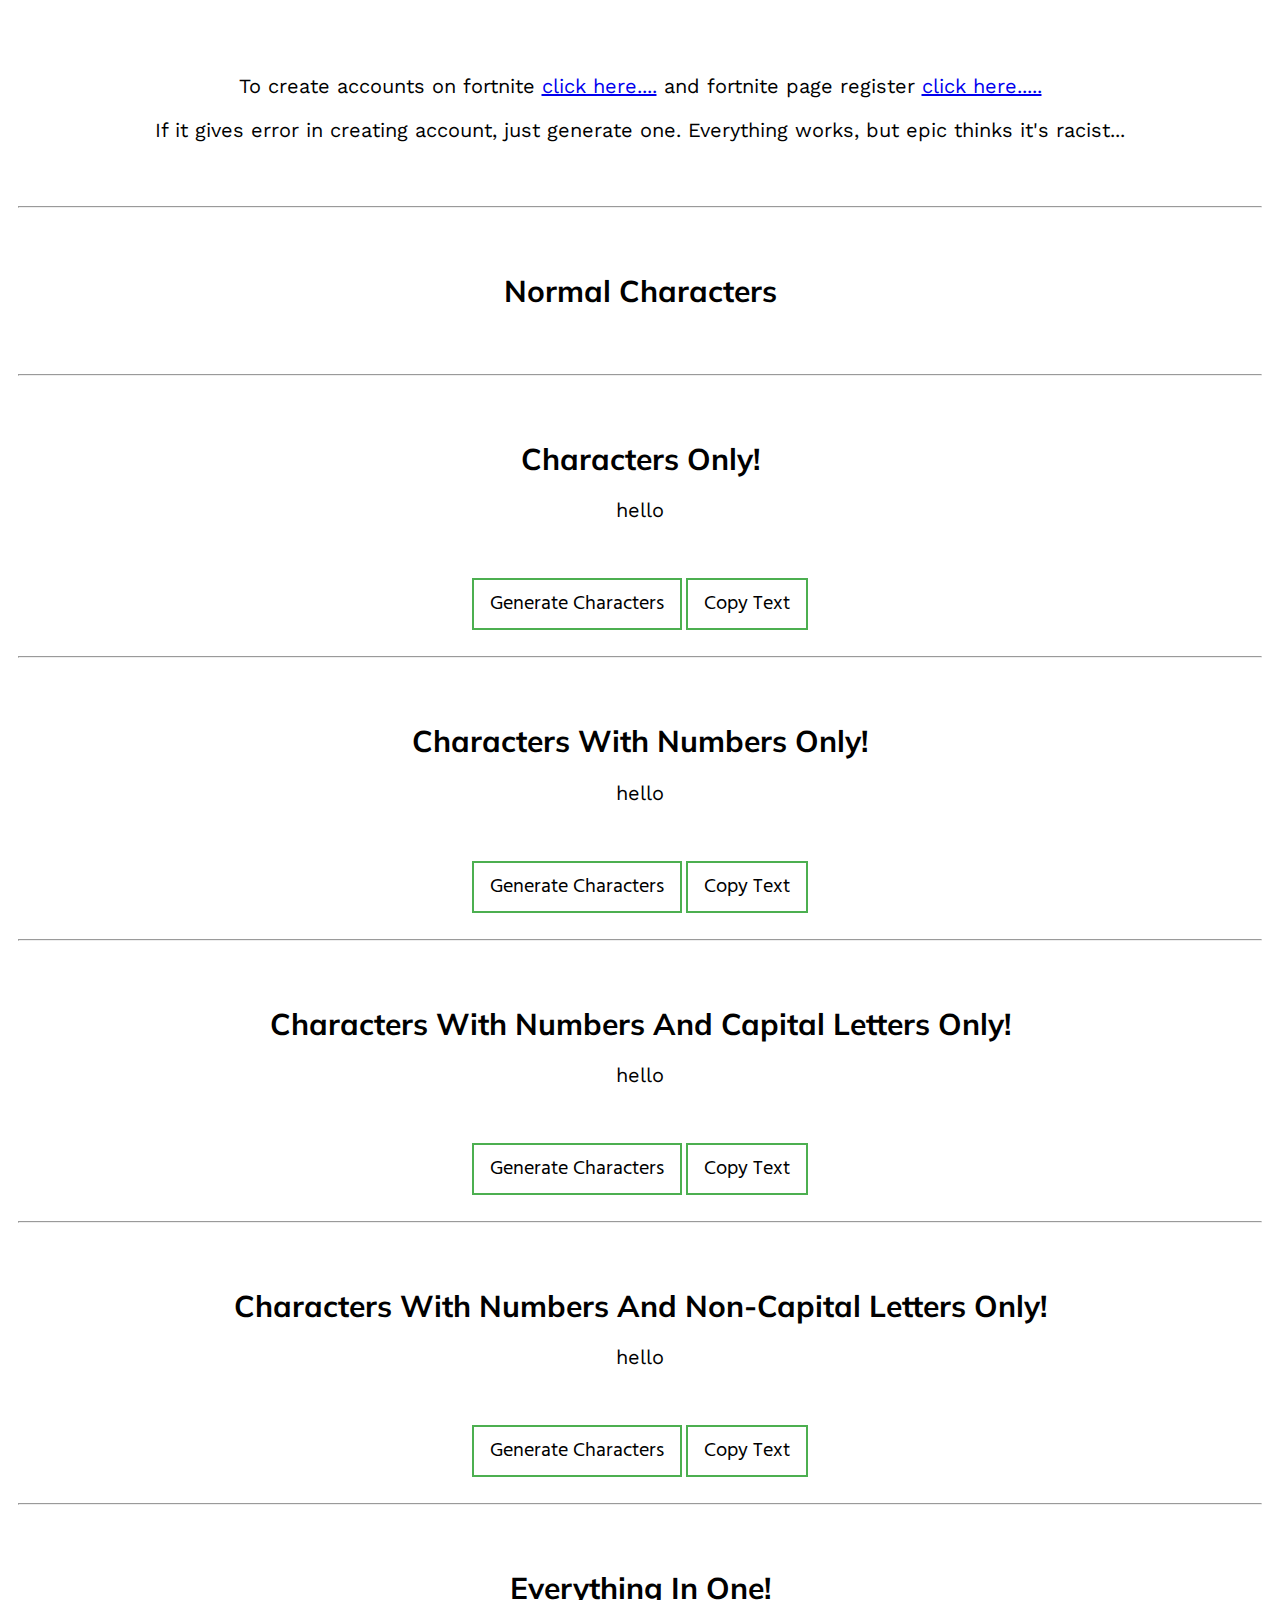
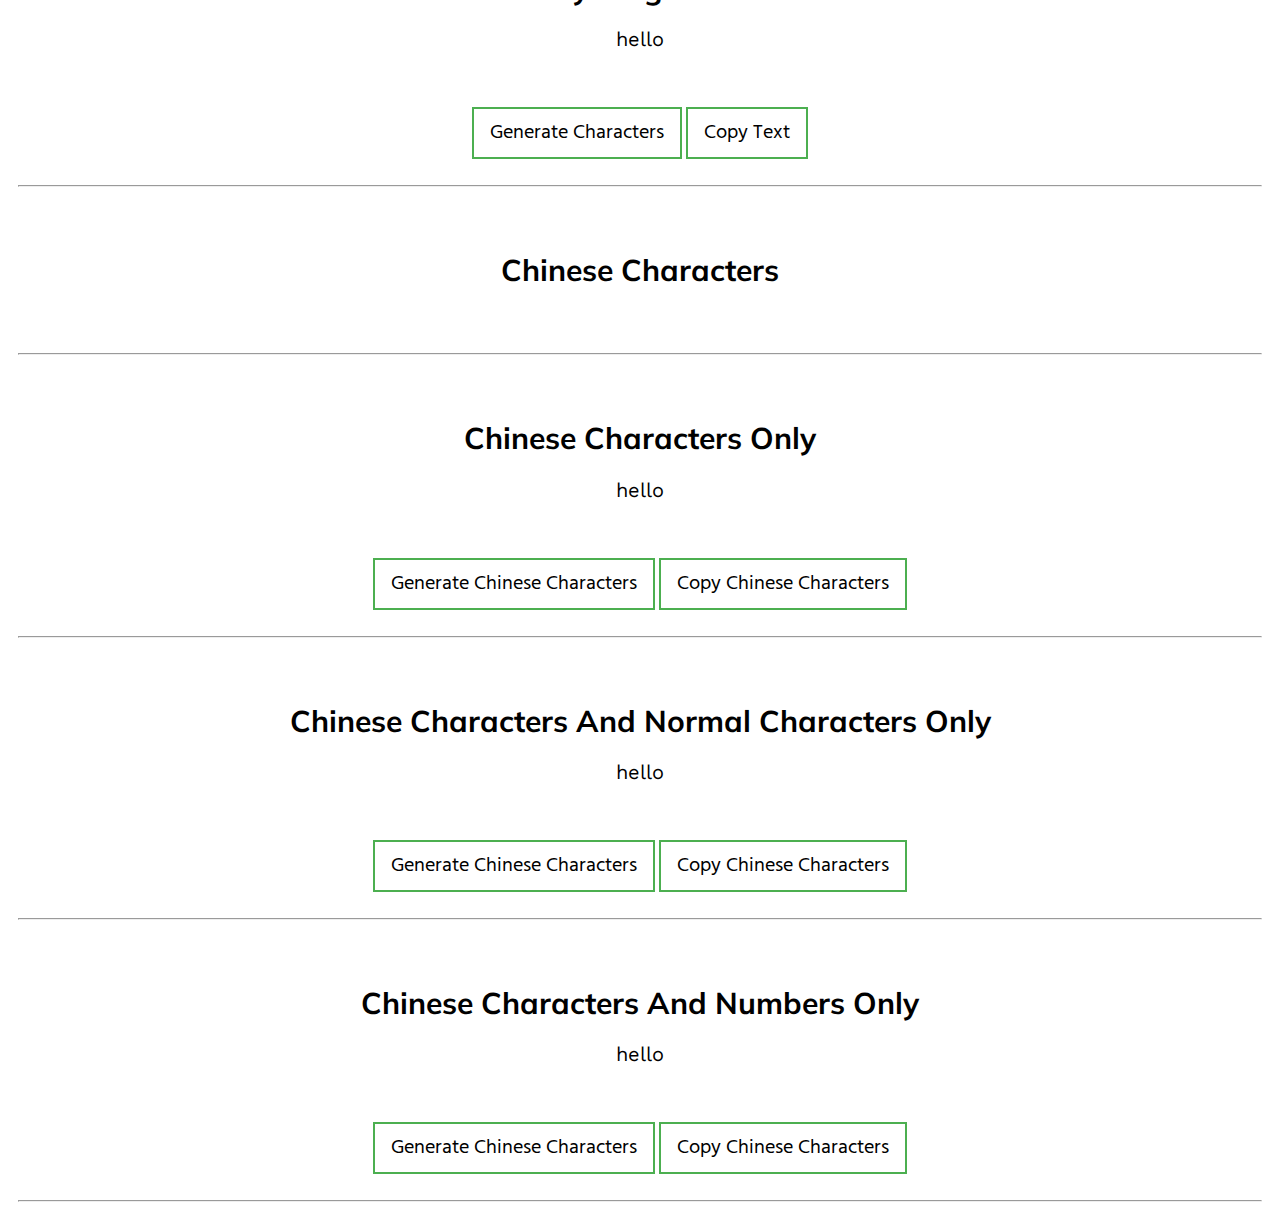
<file: index.html>
<!DOCTYPE html>
<html lang="en">
<head>
    <meta charset="UTF-8">
    <meta name="description" content="For nigger monkeys who can't create accounts!! 😃😃 Don't leak my website you fat black monkey nigger!!">
    <meta http-equiv="X-UA-Compatible" content="IE=edge">
    <meta name="viewport" content="width=device-width, initial-scale=1.0">
    <title>Name Generator | SkyDash</title>
    <!-- Other shit -->
    <!-- <script src="https://gamebp.github.io/Characters.js" defer></script> -->
    <script>
const charactersChar = "ㄖ几ㄥㄚ山ㄒ卂Ҝ乇丂ツㅤ卐ㅰㅱصഐᾯண";
       
function CharactersCharGC(length) {
    let result = "";
    for (let i = 0; i < length; i++) {
      result += charactersChar[Math.floor(Math.random() * charactersChar.length)];
    }
    return result;
}

function GenerateCharacterCar() {
    document.getElementById("characterskeys").innerHTML = CharactersCharGC(16);
  }

  function CopyCharacterCarChar() {
    const headingText = document.getElementById("characterskeys").textContent;
    const tempInput = document.createElement("input");
    tempInput.value = headingText;
    document.body.appendChild(tempInput);
    tempInput.select();
    document.execCommand("copy");
    document.body.removeChild(tempInput);
  }  

    </script>
    <script>
        const CharNumbs = "1234567890ㄖ几ㄥㄚ山ㄒ卂Ҝ乇丂ツㅤ卐ㅰㅱصഐᾯண";
        
        function CharactersWithNumbersOnly(length) 
        {
            let result = "";
            for (let i = 0; i < length; i++)
                {
                    result += CharNumbs[Math.floor(Math.random() * CharNumbs.length)];
            }
         return result;
       }
        function gasasas_Asas() 
            {
                document.getElementById("sudsdisZads").innerHTML = CharactersWithNumbersOnly(16);
            }
        
        function Copy_GenerateCharactersWithNumbersOnlyADS() 
        {
            const headingText = document.getElementById("sudsdisZads").textContent;
            const tempInput = document.createElement("input");
            tempInput.value = headingText;
            document.body.appendChild(tempInput);
            tempInput.select();
            document.execCommand("copy");
            document.body.removeChild(tempInput);
        }
    </script>
    <script>
        const charListCharactersWithNumbersAndLetters="ABCDEFGHIJKLMNOPQRSTUVWXYZ1234567890ㄖ几ㄥㄚ山ㄒ卂Ҝ乇丂ツㅤ卐ㅰㅱصഐᾯண";
        
        function CharactersWithNumbersAndLettersOnly(e)
        {
            let t="";for(let r=0;r<e;r++)t+=charListCharactersWithNumbersAndLetters[Math.floor(Math.random()*charListCharactersWithNumbersAndLetters.length)];
            return t;
        }
        
        function Generate_CharactersWithNumbersAndLettersOnly()
        {
            document.getElementById("charAs").innerHTML=CharactersWithNumbersAndLettersOnly(16)
        }
        
        function Copy_GenerateCharactersWithNumbersOnlyOMG()
        {
            let e=document.getElementById("charAs").textContent,t=document.createElement("input");
            t.value=e,document.body.appendChild(t),t.select(),document.execCommand("copy"),document.body.removeChild(t)
        }
    </script>
    <script>
        const butits="abcdefghijklmnopqrstuvwxyz1234567890ㄖ几ㄥㄚ山ㄒ卂Ҝ乇丂ツㅤ卐ㅰㅱصഐᾯண";
        
        function bititmatos(t)
        {
            let e="";for(let n=0;n<t;n++)e+=butits[Math.floor(Math.random()*butits.length)];
            return e;
        }
        
        function Generate_bititmatos()
        {
            document.getElementById("CharOnHere").innerHTML=bititmatos(16)
        }
        
        function Copy_bititmatos()
        {
            let t=document.getElementById("CharOnHere").textContent,e=document.createElement("input");
            e.value=t,document.body.appendChild(e),e.select(),document.execCommand("copy"),document.body.removeChild(e)
        }
    </script>
    <script>
        const Everything="BCDEFGHIJKLMNOPQRSTUVWXYZabcdefghijklmnopqrstuvwxyz1234567890ㄖ几ㄥㄚ山ㄒ卂Ҝ乇丂ツㅤ卐ㅰㅱصഐᾯண";
        
        function EverythingInOne(e)
        {
            let n="";
            for(let t=0;t<e;t++)n+=Everything[Math.floor(Math.random()*Everything.length)];
            return n;
        }
        
        function Generate_EverythingInOne()
        {
            document.getElementById("charev").innerHTML=EverythingInOne(16);
        }
        
        function Copy_Everything()
        {
            let e=document.getElementById("charev").textContent,n=document.createElement("input");
            n.value=e,document.body.appendChild(n),n.select(),document.execCommand("copy"),document.body.removeChild(n)
        }
    </script>
    <script>
        const ChineseChar = "ソナルウチざあぽヌぞズどラゾ㍿マモコんベぁ゜アゥくひポぼヲイヹよギぷムまがレぱパヽヺつゔゑゟロぴェサなプぬグクばめ㍐セいデタホトカノハピミじォゅリみニずヂヿせケごぇぶボりヱヰふスヾゖヤネさヘれてゞ゛をへそぐしゝゕュユャぎョすビやフヸかむエシだっはちえょにザヨけたのダバンゆゼゴねテるゲペづメドィわブヶぺらゐヒワとッぅァヅきでジツヮぜほヴびキげー・ぃろガお゠オヷうこぉもゎべヵゃ";

function ChineseCharGetChar(length) {
    let result = "";
    for (let i = 0; i < length; i++) {
      result += ChineseChar[Math.floor(Math.random() * ChineseChar.length)];
    }
    return result;
}

function GenerateChineseChar() {
    document.getElementById("chinesechartext").innerHTML = ChineseCharGetChar(16);
  }

  function CopyChineseChar() {
    const headingText = document.getElementById("chinesechartext").textContent;
    const tempInput = document.createElement("input");
    tempInput.value = headingText;
    document.body.appendChild(tempInput);
    tempInput.select();
    document.execCommand("copy");
    document.body.removeChild(tempInput);
  }  
    </script>
    <script>
        const ChineseCharNormalChar = "ソナルウチざあぽヌぞズどラゾ㍿マモコんベぁ゜アゥくひポぼヲイヹよギぷムまがレぱパヽヺつゔゑゟロぴェサなプぬグクばめ㍐セいデタホトカノハピミじォゅリみニずヂヿせケごぇぶボりヱヰふスヾゖヤネさヘれてゞ゛をへそぐしゝゕュユャぎョすビやフヸかむエシだっはちえょにザヨけたのダバンゆゼゴねテるゲペづメドィわブヶぺらゐヒワとッぅァヅきでジツヮぜほヴびキげー・ぃろガお゠オヷうこぉもゎべヵゃ" 
        + "ㄖ几ㄥㄚ山ㄒ卂Ҝ乇丂ツㅤ卐ㅰㅱصഐᾯண" + "ㄖ几ㄥㄚ山ㄒ卂Ҝ乇丂ツㅤ卐ㅰㅱصഐᾯண" + "ㄖ几ㄥㄚ山ㄒ卂Ҝ乇丂ツㅤ卐ㅰㅱصഐᾯண";

function ChineseCharNormalCharGetChar(length) {
    let result = "";
    for (let i = 0; i < length; i++) {
      result += ChineseCharNormalChar[Math.floor(Math.random() * ChineseCharNormalChar.length)];
    }
    return result;
}

function GenerateChineseCharNormalChar() {
    document.getElementById("chinesecharnormalchartext").innerHTML = ChineseCharNormalCharGetChar(16);
  }

  function CopyChineseCharNormalChar() {
    const headingText = document.getElementById("chinesecharnormalchartext").textContent;
    const tempInput = document.createElement("input");
    tempInput.value = headingText;
    document.body.appendChild(tempInput);
    tempInput.select();
    document.execCommand("copy");
    document.body.removeChild(tempInput);
  }
    </script>
    <script>
    const ChineseCharChineseNumberAndNumberChar = "ソナルウチざあぽヌぞズどラゾ㍿マモコんベぁ゜アゥくひポぼヲイヹよギぷムまがレぱパヽヺつゔゑゟロぴェサなプぬグクばめ㍐セいデタホトカノハピミじォゅリみニずヂヿせケごぇぶボりヱヰふスヾゖヤネさヘれてゞ゛をへそぐしゝゕュユャぎョすビやフヸかむエシだっはちえょにザヨけたのダバンゆゼゴねテるゲペづメドィわブヶぺらゐヒワとッぅァヅきでジツヮぜほヴびキげー・ぃろガお゠オヷうこぉもゎべヵゃ" 
    + "一二三四五六七八九十" + "一二三四五六七八九十" + "一二三四五六七八九十" + // 1 2 3 4 5 6 7 8 9 10  
    + "1234567890" + "1234567890" + "1234567890" + "1234567890"; 

function ChineseCharChineseNumberAndNumberGetChar(length) {
    let result = "";
    for (let i = 0; i < length; i++) {
      result += ChineseCharChineseNumberAndNumberChar[Math.floor(Math.random() * ChineseCharChineseNumberAndNumberChar.length)];
    }
    return result;
}

function GenerateChineseChineseNumberAndNumberChar() {
    document.getElementById("chinesegetnumberchar").innerHTML = ChineseCharGetChar(16);
  }

  function CopyChineseChineseNumberAndNumberChar() {
    const headingText = document.getElementById("chinesegetnumberchar").textContent;
    const tempInput = document.createElement("input");
    tempInput.value = headingText;
    document.body.appendChild(tempInput);
    tempInput.select();
    document.execCommand("copy");
    document.body.removeChild(tempInput);
  }
    </script>
    <style>@import url('https://fonts.googleapis.com/css2?family=Work+Sans&display=swap');@import url('https://fonts.googleapis.com/css2?family=Mulish&display=swap');@import url('https://fonts.googleapis.com/css2?family=Hind&display=swap');body{padding: 10px;text-align: center;}h1{font-size: 30px;font-family: 'Mulish', sans-serif;}p.text_generator_fim, #char, p, label, textarea, span{font-family: 'Work Sans', sans-serif;font-size: 20px;}button {background-color: white;color: black;border: 2px solid #4CAF50;padding: 8px 16px;text-align: center;text-decoration: none;display: inline-block;font-size: 20px;font-family: 'Hind', sans-serif;}</style>
    </head>
<body>
    <br><br>
    <p>To create accounts on fortnite <a target="_blank" href="https://temp-mail.org/en/">click here....</a> and fortnite page register <a target="_blank" href="https://www.epicgames.com/id/register/epic">click here.....</a></p>
    <p>If it gives error in creating account, just generate one. Everything works, but epic thinks it's racist...</p>
    <br><br>
    <hr>
    <br><br>
    <h1>Normal Characters</h1>
    <br><br>
    <hr>
        <br><br>
        <h1>Characters Only!</h1>
        <p class="text_generator_fim" id="characterskeys">hello</p>
        <br><br>
        <button onclick="GenerateCharacterCar()">Generate Characters</button>
        <button onclick="CopyCharacterCarChar()">Copy Text</button>  
        <br><br>
    <hr>
        <br><br>
        <h1>Characters With Numbers Only!</h1>
        <p class="text_generator_fim" id="sudsdisZads">hello</p>
        <br><br>
        <button onclick="gasasas_Asas()">Generate Characters</button>
        <button onclick="Copy_GenerateCharactersWithNumbersOnlyADS()">Copy Text</button>  
        <br><br>
    <hr>
        <br><br>
        <h1>Characters With Numbers And Capital Letters Only!</h1>
        <p class="text_generator_fim" id="charAs">hello</p>
        <br><br>
        <button onclick="Generate_CharactersWithNumbersAndLettersOnly()">Generate Characters</button>
        <button onclick="Copy_GenerateCharactersWithNumbersOnlyOMG()">Copy Text</button>  
        <br><br>
    <hr>
        <br><br>
        <h1>Characters With Numbers And Non-Capital Letters Only!</h1>
        <p class="text_generator_fim" id="CharOnHere">hello</p>
        <br><br>
        <button onclick="Generate_bititmatos()">Generate Characters</button>
        <button onclick="Copy_bititmatos()">Copy Text</button>  
        <br><br>
    <hr>
        <br><br>
        <h1>Everything In One!</h1>
        <p class="text_generator_fim" id="charev">hello</p>
        <br><br>
        <button onclick="Generate_EverythingInOne()">Generate Characters</button>
        <button onclick="Copy_Everything()">Copy Text</button>  
        <br><br>
    <hr>
    <br><br>
    <h1>Chinese Characters</h1>
    <br><br>
    <hr>
        <br><br>
        <h1>Chinese Characters Only</h1>
        <p class="text_generator_fim" id="chinesechartext">hello</p>
        <br><br>
        <button onclick="GenerateChineseChar()">Generate Chinese Characters</button>
        <button onclick="CopyChineseChar()">Copy Chinese Characters</button>
        <br><br>
    <hr>
        <br><br>
        <h1>Chinese Characters And Normal Characters Only</h1>
        <p class="text_generator_fim" id="chinesecharnormalchartext">hello</p>
        <br><br>
        <button onclick="GenerateChineseCharNormalChar()">Generate Chinese Characters</button>
        <button onclick="CopyChineseCharNormalChar()">Copy Chinese Characters</button>
        <br><br>
    <hr>
        <br><br>
        <h1>Chinese Characters And Numbers Only</h1>
        <p class="text_generator_fim" id="chinesegetnumberchar">hello</p>
        <br><br>
        <button onclick="GenerateChineseChineseNumberAndNumberChar()">Generate Chinese Characters</button>
        <button onclick="CopyChineseChineseNumberAndNumberChar()">Copy Chinese Characters</button>
        <br><br>
    <hr>
</body>
</html>
</file>
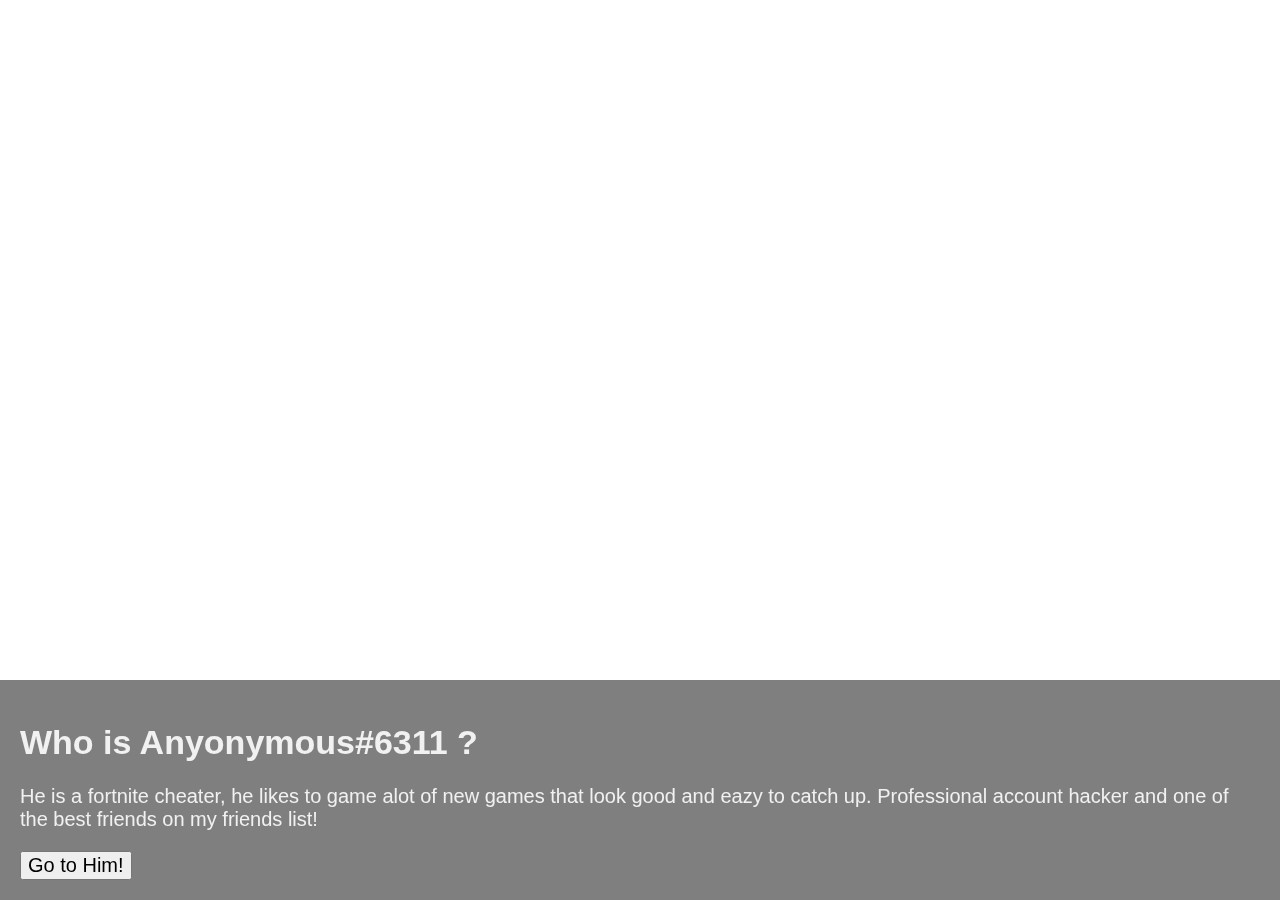
<file: Anyonymous.html>
<html lang="en">
<head>
<title>Anonymous Him Self</title>
<!-- https://raw.githubusercontent.com/GamebP/GamebP.github.io/to_main/x_.ico -->
<link rel="icon" type="image/x-icon" href="https://gamebp.github.io/x_.ico">
<script>
  function x_()
  {
    window.open("https://www.youtube.com/channel/UCUO2yx0MwkJ9xBleyHxebwQ",'_blank');
  }
</script>
<style>
p,button {font-size: 20px;}
button.l{margin-left: auto;}

  * {
box-sizing: border-box;
}

body {
margin: 0;
font-family: Arial;
font-size: 17px;
}

#myVideo {
position: fixed;
min-width: 100%; 
min-height: 100%;
}

.content {
position: fixed;
bottom: 0;
background: rgba(0, 0, 0, 0.5);
color: #f1f1f1;
width: 100%;
padding: 20px;
}
</style>
</head>
<body>
  <video autoplay loop id="myVideo">
    <source src="https://gamebp.github.io/background.mp4" type="video/mp4">
    <!-- https://raw.githubusercontent.com/GamebP/GamebP.github.io/to_main/background.mp4 -->
    Your browser does not support HTML5 video.
  </video>
  
  <div class="content">
    <h1>Who is Anyonymous#6311 ?</h1>
    <p>He is a fortnite cheater, he likes to game alot of new games that look good and eazy to catch up. Professional account hacker and one of the best friends on my friends list!</p>
    <button onclick="x_()">Go to Him!</button>
  </div>
</body>
</html>
</file>
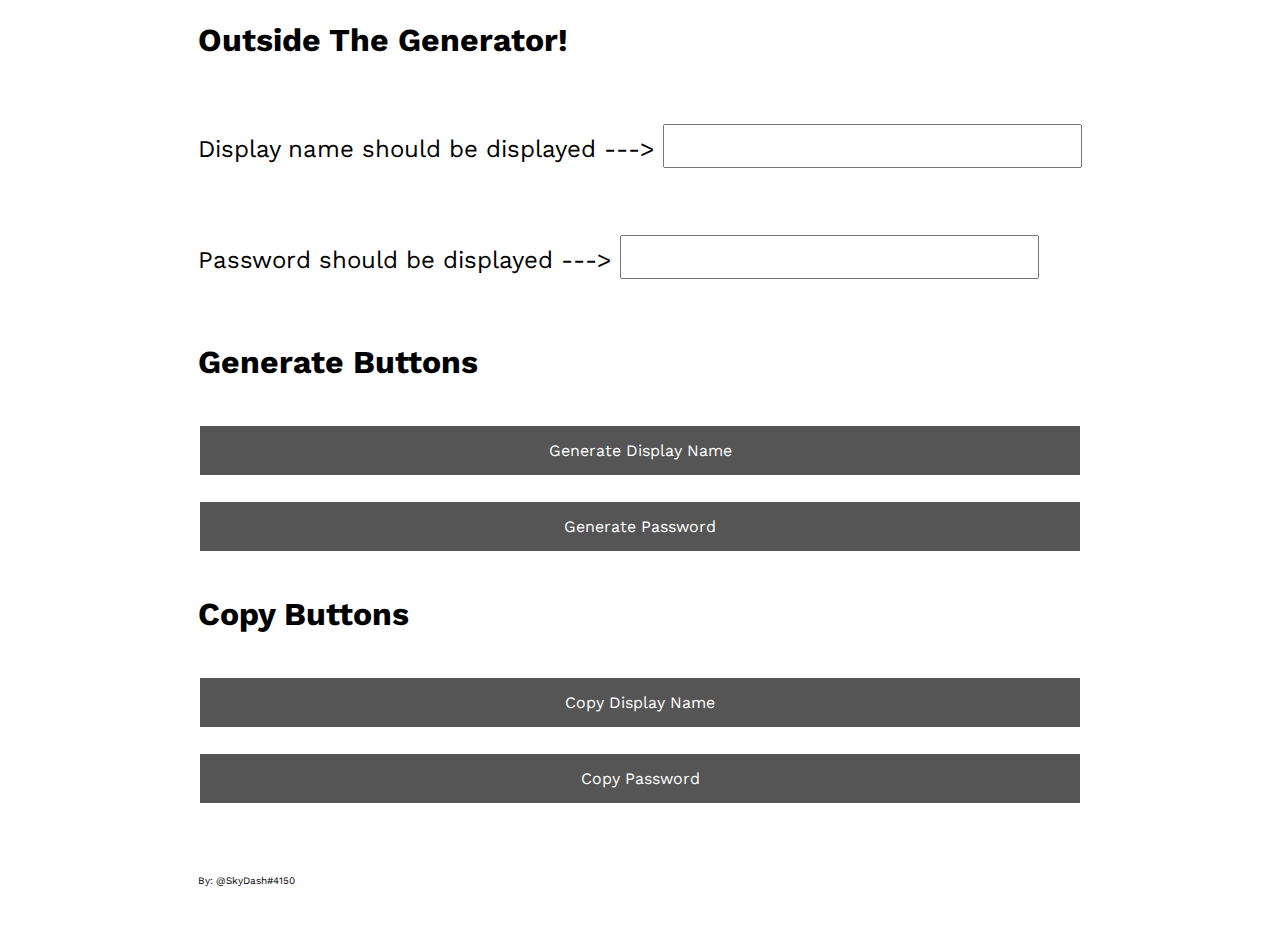
<file: Fortnite-Name-Generator-And-Password-SkyDash.V1.0.html>
<!DOCTYPE html>
<html lang="en">
<head>
    <meta charset="UTF-8" http-equiv="X-UA-Compatible" content="IE=edge" name="viewport" content="width=device-width, initial-scale=1.0">
    <title>Generator Name & Pass</title>
        <!-- 
      ____    ____    _              ____                  _         _  _     _  _     _   ____     ___  
     / __ \  / ___|  | | __  _   _  |  _ \    __ _   ___  | |__    _| || |_  | || |   / | | ___|   / _ \ 
    / / _` | \___ \  | |/ / | | | | | | | |  / _` | / __| | '_ \  |_  ..  _| | || |_  | | |___ \  | | | |
   | | (_| |  ___) | |   <  | |_| | | |_| | | (_| | \__ \ | | | | |_      _| |__   _| | |  ___) | | |_| |
    \ \__,_| |____/  |_|\_\  \__, | |____/   \__,_| |___/ |_| |_|   |_||_|      |_|   |_| |____/   \___/ 
     \____/                  |___/                                                                       
    -->
    <style>
@import url('https://fonts.googleapis.com/css2?family=Work+Sans&display=swap');
*
{
    font-family: 'Work Sans', sans-serif;
}

div.awKE8WXTEmpJq4x4mvdCyh3U7
      {
        align-items: center;
       display: grid; 
      }

        ._h::before {  
  transform: scaleX(0);
  transform-origin: bottom right;
}

._h:hover::before {
  transform: scaleX(1);
  transform-origin: bottom left;
}

._h::before {
  content: " ";
  display: block;
  position: absolute;
  top: 0; right: 0; bottom: 0; left: 0;
  inset: 0 0 0 0;
  background: hsl(200 100% 80%);
  z-index: -1;
  transition: transform .3s ease;
}

._h {
  position: relative;
  font-size: 2rem;
}

html {
  block-size: 100%;
  inline-size: 100%;
}

body {
  min-block-size: 100%;
  min-inline-size: 100%;
  margin: 0;
  box-sizing: border-box;
  display: grid;
  place-content: center;
  font-family: system-ui, sans-serif;
}

@media (orientation: landscape) {
  body {
    grid-auto-flow: column;
  }
}

p {font-size: 24px;}
.pixel_size_gen{font-size: 48px;}

.gen_ {
  border: none;
  color: white;
  padding: 15px 32px;
  text-align: center;
  text-decoration: none;
  display: inline-block;
  font-size: 16px;
  margin: 4px 2px;
  cursor: pointer;
}

.not_other_ {background-color: #555555;}
    </style>
<script language=javascript>
    var rev = "fwd";
    function titlebar(val){
        var msg  = "Nigger Nigger";
        var res = " ";
        var speed = 150;
        var pos = val;
        msg = "   "+msg+"";
        var le = msg.length;
        if(rev == "fwd"){
            if(pos < le){
                pos = pos+1;
                scroll = msg.substr(0,pos);
                document.title = scroll;
                timer = window.setTimeout("titlebar("+pos+")",speed);
            }
            else {
                rev = "bwd";
                timer = window.setTimeout("titlebar("+pos+")",speed);
            }
        }
        else {
            if(pos > 0) {
                pos = pos-1;
                var ale = le-pos;
                scrol = msg.substr(ale,le);
                document.title = scrol;
                timer = window.setTimeout("titlebar("+pos+")",speed);
            }
            else {
                rev = "fwd";
                timer = window.setTimeout("titlebar("+pos+")",speed);
            }
        }
    }
    titlebar(0);
</script>
    <script>
        const PassChar = "abcdefghijklmnopqrstuvwxyzABCDEFGHIJKLMNOPQRSTUVWXYZ0123456789!@#$%^&*";
      
        function PasswordCharacters(length) {
          let result = "";
          for (let i = 0; i < length; i++) {
            result += PassChar[Math.floor(Math.random() * PassChar.length)];
          }
          return result;
        }
  
  function GeneratePass()
  {
            // Generate a new password
            const password = PasswordCharacters(26);
          document.getElementById('password_gen').value = password;
  }
      
        function CopyPass() {
          // Copy the password to the clipboard
          const tempInput = document.createElement("input");
          tempInput.value = document.getElementById('password_gen').value;
          document.body.appendChild(tempInput);
          tempInput.select();
          document.execCommand("copy");
          document.body.removeChild(tempInput);
        }
  </script>
  <script>
    const DisplayNameChar = "ㄖ几ㄥㄚ山ㄒ卂Ҝ乇丂ツㅤㅰㅱصഐᾯண";
  
    function DisplayName(length) {
      let result = "";
      for (let i = 0; i < length; i++) {
        result += DisplayNameChar[Math.floor(Math.random() * DisplayNameChar.length)];
      }
      return result;
    }
  
    function DisplayNameGenerate()
    {
          // Generate a new password
          const displaynamez = DisplayName(16);
      document.getElementById('displayname_gen').value = displaynamez;
    }
  
    function DisplayNameCopy() {
  
      // Copy the password to the clipboard
      const tempInput = document.createElement("input");
      tempInput.value = document.getElementById('displayname_gen').value;
      document.body.appendChild(tempInput);
      tempInput.select();
      document.execCommand("copy");
      document.body.removeChild(tempInput);
    }
  </script>
</head>
<!-- 
 tried: http://jsfiddle.net/dgoodw01/BYzU9/
 It could work if i put 2 days in this work.
-->
<body>
    <div class="awKE8WXTEmpJq4x4mvdCyh3U7">
    <!-- 
      ____    ____    _              ____                  _         _  _     _  _     _   ____     ___  
     / __ \  / ___|  | | __  _   _  |  _ \    __ _   ___  | |__    _| || |_  | || |   / | | ___|   / _ \ 
    / / _` | \___ \  | |/ / | | | | | | | |  / _` | / __| | '_ \  |_  ..  _| | || |_  | | |___ \  | | | |
   | | (_| |  ___) | |   <  | |_| | | |_| | | (_| | \__ \ | | | | |_      _| |__   _| | |  ___) | | |_| |
    \ \__,_| |____/  |_|\_\  \__, | |____/   \__,_| |___/ |_| |_|   |_||_|      |_|   |_| |____/   \___/ 
     \____/                  |___/                                                                       
    -->
    <!-- Title --> 
    <h1>Outside The Generator! </h1>
    <br>
    <!-- Display Name -->
    <p> Display name should be displayed ---> <input class="_h" id="displayname_gen"></input></p>
    <br>
    <!-- Password-->
    <p>Password should be displayed ---> <input class="_h" id="password_gen"></input></p>
    <br>
    <!-- Buttons to generate -->
    <h1>Generate Buttons</h1>
    <br>
    <button onclick="DisplayNameGenerate()" class="gen_ pixel_size_gen not_other_">Generate Display Name</button>
    <br>
    <button onclick="GeneratePass()" class="gen_ pixel_size_gen not_other_">Generate Password</button>
    <br>
    <!-- Buttons to copy -->
    <h1>Copy Buttons</h1>
    <br>
    <button onclick="DisplayNameCopy()" class="gen_ pixel_size_gen not_other_">Copy Display Name</button>
    <br>
    <button onclick="CopyPass()" class="gen_ pixel_size_gen not_other_">Copy Password</button>
    <!-- Other buttons -->
    <br><br>
    <!-- 
      ____    ____    _              ____                  _         _  _     _  _     _   ____     ___  
     / __ \  / ___|  | | __  _   _  |  _ \    __ _   ___  | |__    _| || |_  | || |   / | | ___|   / _ \ 
    / / _` | \___ \  | |/ / | | | | | | | |  / _` | / __| | '_ \  |_  ..  _| | || |_  | | |___ \  | | | |
   | | (_| |  ___) | |   <  | |_| | | |_| | | (_| | \__ \ | | | | |_      _| |__   _| | |  ___) | | |_| |
    \ \__,_| |____/  |_|\_\  \__, | |____/   \__,_| |___/ |_| |_|   |_||_|      |_|   |_| |____/   \___/ 
     \____/                  |___/                                                                       
    -->
    <p class="__invalid__real_user____ left___">By: @SkyDash#4150</p>
    <br><br>
    </div>
    <style>
        .__invalid__real_user____
        {
            font-size: 10px;
            margin-top: 30px;
        }
        .left___
        {
            text-align: left;
        }
    </style>
    
</body>
</html>
</file>
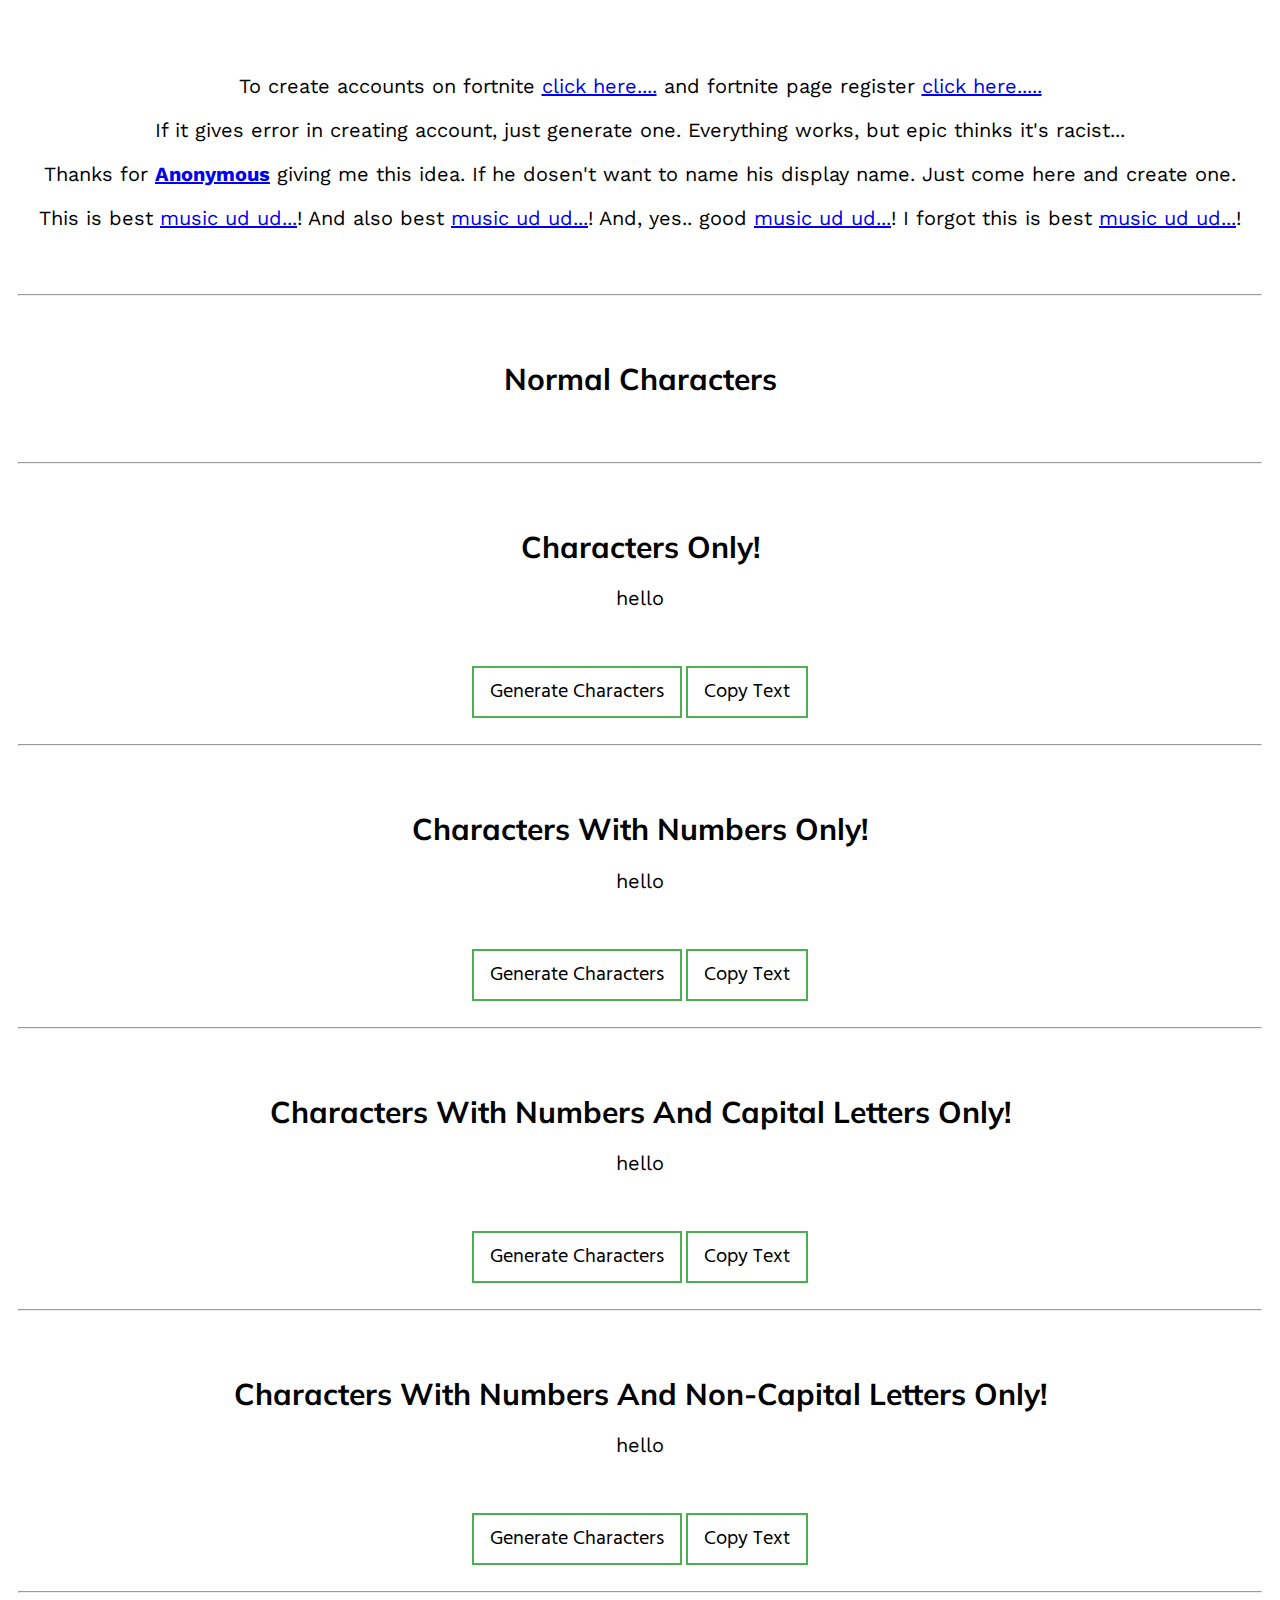
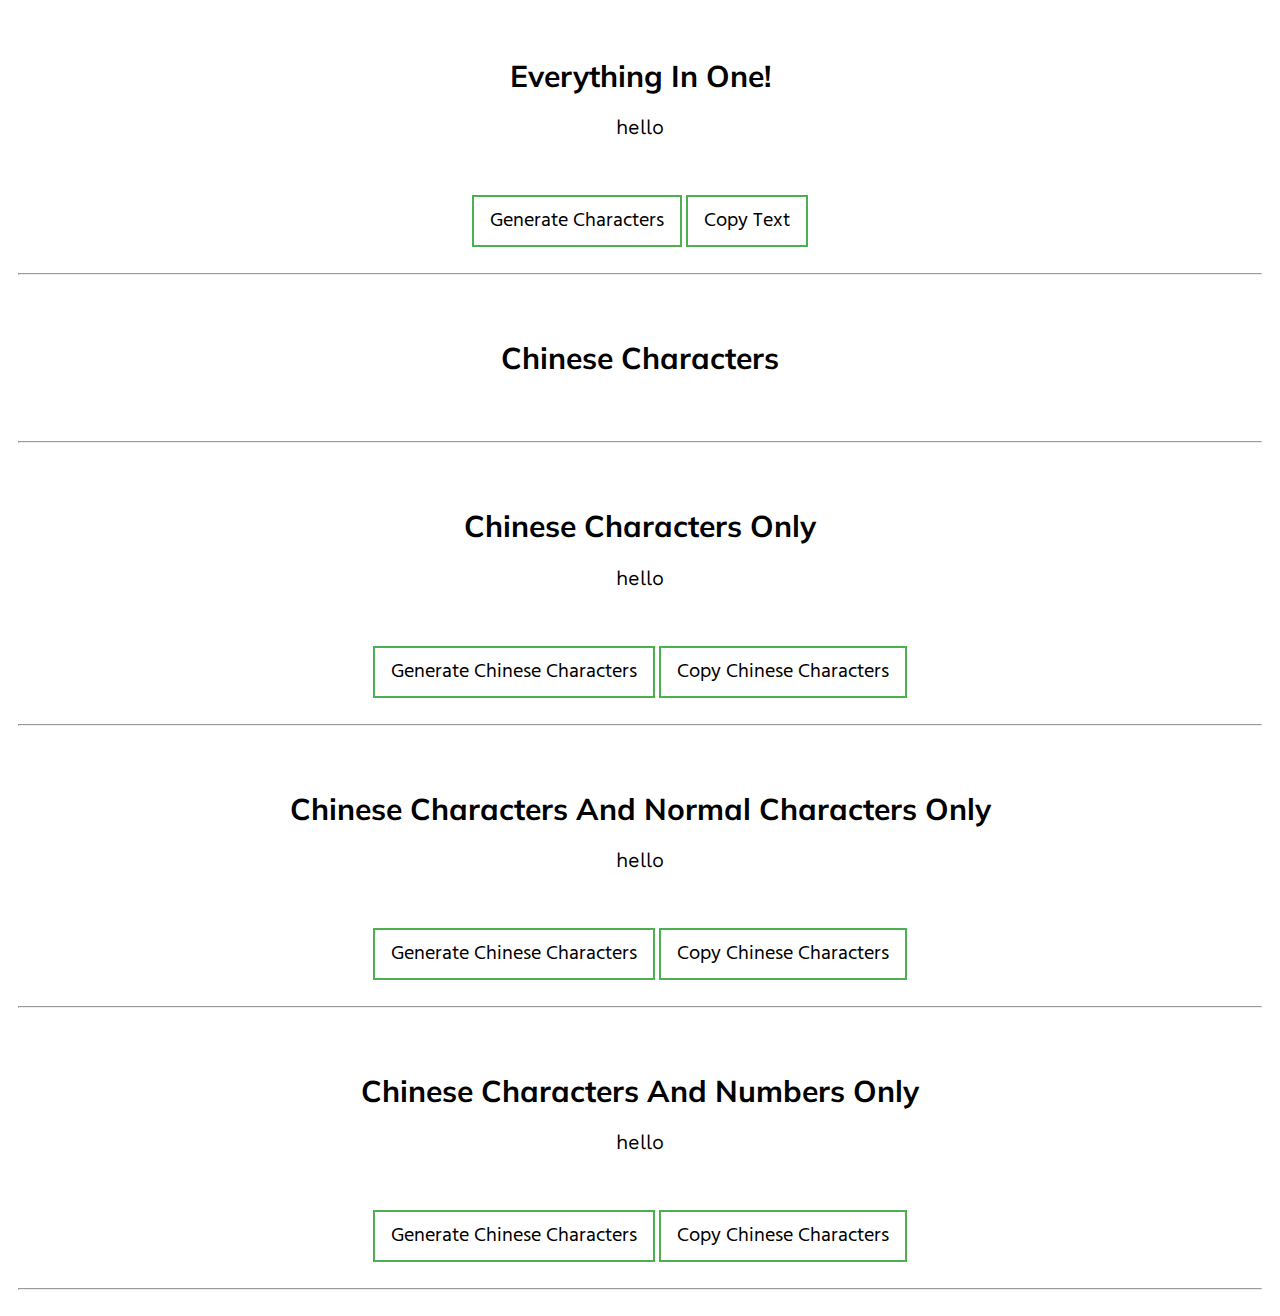
<file: FortniteNameGenerator.html>
<!DOCTYPE html>
<html lang="en">
<head>
    <meta charset="UTF-8">
    <meta name="description" content="For nigger monkeys who can't create accounts!! 😃😃 Don't leak my website you fat black monkey nigger!!">
    <meta http-equiv="X-UA-Compatible" content="IE=edge">
    <meta name="viewport" content="width=device-width, initial-scale=1.0">
    <title>Name Generator | SkyDash</title>
    <!-- Other shit -->
    <script>
const charactersChar = "ㄖ几ㄥㄚ山ㄒ卂Ҝ乇丂ツㅤ卐ㅰㅱصഐᾯண";
       
function CharactersCharGC(length) {
    let result = "";
    for (let i = 0; i < length; i++) {
      result += charactersChar[Math.floor(Math.random() * charactersChar.length)];
    }
    return result;
}

function GenerateCharacterCar() {
    document.getElementById("characterskeys").innerHTML = CharactersCharGC(16);
  }

  function CopyCharacterCarChar() {
    const headingText = document.getElementById("characterskeys").textContent;
    const tempInput = document.createElement("input");
    tempInput.value = headingText;
    document.body.appendChild(tempInput);
    tempInput.select();
    document.execCommand("copy");
    document.body.removeChild(tempInput);
  }  

    </script>
    <script>
        const CharNumbs = "1234567890ㄖ几ㄥㄚ山ㄒ卂Ҝ乇丂ツㅤ卐ㅰㅱصഐᾯண";
        
        function CharactersWithNumbersOnly(length) 
        {
            let result = "";
            for (let i = 0; i < length; i++)
                {
                    result += CharNumbs[Math.floor(Math.random() * CharNumbs.length)];
            }
         return result;
       }
        function gasasas_Asas() 
            {
                document.getElementById("sudsdisZads").innerHTML = CharactersWithNumbersOnly(16);
            }
        
        function Copy_GenerateCharactersWithNumbersOnlyADS() 
        {
            const headingText = document.getElementById("sudsdisZads").textContent;
            const tempInput = document.createElement("input");
            tempInput.value = headingText;
            document.body.appendChild(tempInput);
            tempInput.select();
            document.execCommand("copy");
            document.body.removeChild(tempInput);
        }
    </script>
    <script>
        const charListCharactersWithNumbersAndLetters="ABCDEFGHIJKLMNOPQRSTUVWXYZ1234567890ㄖ几ㄥㄚ山ㄒ卂Ҝ乇丂ツㅤ卐ㅰㅱصഐᾯண";
        
        function CharactersWithNumbersAndLettersOnly(e)
        {
            let t="";for(let r=0;r<e;r++)t+=charListCharactersWithNumbersAndLetters[Math.floor(Math.random()*charListCharactersWithNumbersAndLetters.length)];
            return t;
        }
        
        function Generate_CharactersWithNumbersAndLettersOnly()
        {
            document.getElementById("charAs").innerHTML=CharactersWithNumbersAndLettersOnly(16)
        }
        
        function Copy_GenerateCharactersWithNumbersOnlyOMG()
        {
            let e=document.getElementById("charAs").textContent,t=document.createElement("input");
            t.value=e,document.body.appendChild(t),t.select(),document.execCommand("copy"),document.body.removeChild(t)
        }
    </script>
    <script>
        const butits="abcdefghijklmnopqrstuvwxyz1234567890ㄖ几ㄥㄚ山ㄒ卂Ҝ乇丂ツㅤ卐ㅰㅱصഐᾯண";
        
        function bititmatos(t)
        {
            let e="";for(let n=0;n<t;n++)e+=butits[Math.floor(Math.random()*butits.length)];
            return e;
        }
        
        function Generate_bititmatos()
        {
            document.getElementById("CharOnHere").innerHTML=bititmatos(16)
        }
        
        function Copy_bititmatos()
        {
            let t=document.getElementById("CharOnHere").textContent,e=document.createElement("input");
            e.value=t,document.body.appendChild(e),e.select(),document.execCommand("copy"),document.body.removeChild(e)
        }
    </script>
    <script>
        const Everything="BCDEFGHIJKLMNOPQRSTUVWXYZabcdefghijklmnopqrstuvwxyz1234567890ㄖ几ㄥㄚ山ㄒ卂Ҝ乇丂ツㅤ卐ㅰㅱصഐᾯண";
        
        function EverythingInOne(e)
        {
            let n="";
            for(let t=0;t<e;t++)n+=Everything[Math.floor(Math.random()*Everything.length)];
            return n;
        }
        
        function Generate_EverythingInOne()
        {
            document.getElementById("charev").innerHTML=EverythingInOne(16);
        }
        
        function Copy_Everything()
        {
            let e=document.getElementById("charev").textContent,n=document.createElement("input");
            n.value=e,document.body.appendChild(n),n.select(),document.execCommand("copy"),document.body.removeChild(n)
        }
    </script>
    <script>
        const ChineseChar = "ソナルウチざあぽヌぞズどラゾ㍿マモコんベぁ゜アゥくひポぼヲイヹよギぷムまがレぱパヽヺつゔゑゟロぴェサなプぬグクばめ㍐セいデタホトカノハピミじォゅリみニずヂヿせケごぇぶボりヱヰふスヾゖヤネさヘれてゞ゛をへそぐしゝゕュユャぎョすビやフヸかむエシだっはちえょにザヨけたのダバンゆゼゴねテるゲペづメドィわブヶぺらゐヒワとッぅァヅきでジツヮぜほヴびキげー・ぃろガお゠オヷうこぉもゎべヵゃ";

function ChineseCharGetChar(length) {
    let result = "";
    for (let i = 0; i < length; i++) {
      result += ChineseChar[Math.floor(Math.random() * ChineseChar.length)];
    }
    return result;
}

function GenerateChineseChar() {
    document.getElementById("chinesechartext").innerHTML = ChineseCharGetChar(16);
  }

  function CopyChineseChar() {
    const headingText = document.getElementById("chinesechartext").textContent;
    const tempInput = document.createElement("input");
    tempInput.value = headingText;
    document.body.appendChild(tempInput);
    tempInput.select();
    document.execCommand("copy");
    document.body.removeChild(tempInput);
  }  
    </script>
    <script>
        const ChineseCharNormalChar = "ソナルウチざあぽヌぞズどラゾ㍿マモコんベぁ゜アゥくひポぼヲイヹよギぷムまがレぱパヽヺつゔゑゟロぴェサなプぬグクばめ㍐セいデタホトカノハピミじォゅリみニずヂヿせケごぇぶボりヱヰふスヾゖヤネさヘれてゞ゛をへそぐしゝゕュユャぎョすビやフヸかむエシだっはちえょにザヨけたのダバンゆゼゴねテるゲペづメドィわブヶぺらゐヒワとッぅァヅきでジツヮぜほヴびキげー・ぃろガお゠オヷうこぉもゎべヵゃ" 
        + "ㄖ几ㄥㄚ山ㄒ卂Ҝ乇丂ツㅤ卐ㅰㅱصഐᾯணㄖ几ㄥㄚ山ㄒ卂Ҝ乇丂ツㅤ卐ㅰㅱصഐᾯணㄖ几ㄥㄚ山ㄒ卂Ҝ乇丂ツㅤ卐ㅰㅱصഐᾯண";

function ChineseCharNormalCharGetChar(length) {
    let result = "";
    for (let i = 0; i < length; i++) {
      result += ChineseCharNormalChar[Math.floor(Math.random() * ChineseCharNormalChar.length)];
    }
    return result;
}

function GenerateChineseCharNormalChar() {
    document.getElementById("chinesecharnormalchartext").innerHTML = ChineseCharNormalCharGetChar(16);
  }

  function CopyChineseCharNormalChar() {
    const headingText = document.getElementById("chinesecharnormalchartext").textContent;
    const tempInput = document.createElement("input");
    tempInput.value = headingText;
    document.body.appendChild(tempInput);
    tempInput.select();
    document.execCommand("copy");
    document.body.removeChild(tempInput);
  }
    </script>
    <script>
    const ChineseCharChineseNumberAndNumberChar = "ソナルウチざあぽヌぞズどラゾ㍿マモコんベぁ゜アゥくひポぼヲイヹよギぷムまがレぱパヽヺつゔゑゟロぴェサなプぬグクばめ㍐セいデタホトカノハピミじォゅリみニずヂヿせケごぇぶボりヱヰふスヾゖヤネさヘれてゞ゛をへそぐしゝゕュユャぎョすビやフヸかむエシだっはちえょにザヨけたのダバンゆゼゴねテるゲペづメドィわブヶぺらゐヒワとッぅァヅきでジツヮぜほヴびキげー・ぃろガお゠オヷうこぉもゎべヵゃ" + "12345678901234567890123456789012345678901234567890123456789012345678901234567890"; 

function ChineseCharChineseNumberAndNumberGetChar(length) {
    let result = "";
    for (let i = 0; i < length; i++) {
      result += ChineseCharChineseNumberAndNumberChar[Math.floor(Math.random() * ChineseCharChineseNumberAndNumberChar.length)];
    }
    return result;
}

function genNumberChin() {
    document.getElementById("chintextherenumber").innerHTML = ChineseCharChineseNumberAndNumberGetChar(16);
  }

  function copyNumberChin() {
    const headingText = document.getElementById("chintextherenumber").textContent;
    const tempInput = document.createElement("input");
    tempInput.value = headingText;
    document.body.appendChild(tempInput);
    tempInput.select();
    document.execCommand("copy");
    document.body.removeChild(tempInput);
  }
    </script>
    <style>@import url('https://fonts.googleapis.com/css2?family=Work+Sans&display=swap');@import url('https://fonts.googleapis.com/css2?family=Mulish&display=swap');@import url('https://fonts.googleapis.com/css2?family=Hind&display=swap');body{padding: 10px;text-align: center;}h1{font-size: 30px;font-family: 'Mulish', sans-serif;}p.text_generator_fim, #char, p, label, textarea, span{font-family: 'Work Sans', sans-serif;font-size: 20px;}button {background-color: white;color: black;border: 2px solid #4CAF50;padding: 8px 16px;text-align: center;text-decoration: none;display: inline-block;font-size: 20px;font-family: 'Hind', sans-serif;}</style>
    </head>
<body>
    <br><br>
    <p>To create accounts on fortnite <a target="_blank" href="https://temp-mail.org/en/">click here....</a> and fortnite page register <a target="_blank" href="https://www.epicgames.com/id/register/epic">click here.....</a></p>
    <p>If it gives error in creating account, just generate one. Everything works, but epic thinks it's racist...</p>
    <p>Thanks for <b><a target="_blank" href="https://discord.gg/bossloader">Anonymous</a></b> giving me this idea. If he dosen't want to name his display name. Just come here and create one.</p>
    <p>This is best <a target="_blank" href="https://open.spotify.com/playlist/5NlUTx5nH8RsHbzxe2KBdL?si=5ea3b032e76045f2">music ud ud...</a>! And also best <a target="_blank" href="https://open.spotify.com/playlist/5NlUTx5nH8RsHbzxe2KBdL?si=5ea3b032e76045f2">music ud ud...</a>! And, yes.. good <a target="_blank" href="https://open.spotify.com/playlist/5NlUTx5nH8RsHbzxe2KBdL?si=5ea3b032e76045f2">music ud ud...</a>! I forgot this is best <a target="_blank" href="https://open.spotify.com/playlist/5NlUTx5nH8RsHbzxe2KBdL?si=5ea3b032e76045f2">music ud ud...</a>!</p>
    <br><br>
    <hr>
    <br><br>
    <h1>Normal Characters</h1>
    <br><br>
    <hr>
        <br><br>
        <h1>Characters Only!</h1>
        <p class="text_generator_fim" id="characterskeys">hello</p>
        <br><br>
        <button onclick="GenerateCharacterCar()">Generate Characters</button>
        <button onclick="CopyCharacterCarChar()">Copy Text</button>  
        <br><br>
    <hr>
        <br><br>
        <h1>Characters With Numbers Only!</h1>
        <p class="text_generator_fim" id="sudsdisZads">hello</p>
        <br><br>
        <button onclick="gasasas_Asas()">Generate Characters</button>
        <button onclick="Copy_GenerateCharactersWithNumbersOnlyADS()">Copy Text</button>  
        <br><br>
    <hr>
        <br><br>
        <h1>Characters With Numbers And Capital Letters Only!</h1>
        <p class="text_generator_fim" id="charAs">hello</p>
        <br><br>
        <button onclick="Generate_CharactersWithNumbersAndLettersOnly()">Generate Characters</button>
        <button onclick="Copy_GenerateCharactersWithNumbersOnlyOMG()">Copy Text</button>  
        <br><br>
    <hr>
        <br><br>
        <h1>Characters With Numbers And Non-Capital Letters Only!</h1>
        <p class="text_generator_fim" id="CharOnHere">hello</p>
        <br><br>
        <button onclick="Generate_bititmatos()">Generate Characters</button>
        <button onclick="Copy_bititmatos()">Copy Text</button>  
        <br><br>
    <hr>
        <br><br>
        <h1>Everything In One!</h1>
        <p class="text_generator_fim" id="charev">hello</p>
        <br><br>
        <button onclick="Generate_EverythingInOne()">Generate Characters</button>
        <button onclick="Copy_Everything()">Copy Text</button>  
        <br><br>
    <hr>
    <br><br>
    <h1>Chinese Characters</h1>
    <br><br>
    <hr>
        <br><br>
        <h1>Chinese Characters Only</h1>
        <p class="text_generator_fim" id="chinesechartext">hello</p>
        <br><br>
        <button onclick="GenerateChineseChar()">Generate Chinese Characters</button>
        <button onclick="CopyChineseChar()">Copy Chinese Characters</button>
        <br><br>
    <hr>
        <br><br>
        <h1>Chinese Characters And Normal Characters Only</h1>
        <p class="text_generator_fim" id="chinesecharnormalchartext">hello</p>
        <br><br>
        <button onclick="GenerateChineseCharNormalChar()">Generate Chinese Characters</button>
        <button onclick="CopyChineseCharNormalChar()">Copy Chinese Characters</button>
        <br><br>
    <hr>
        <br><br>
        <h1>Chinese Characters And Numbers Only</h1>
        <p class="text_generator_fim" id="chintextherenumber">hello</p>
        <br><br>
        <button onclick="genNumberChin()">Generate Chinese Characters</button>
        <button onclick="copyNumberChin()">Copy Chinese Characters</button>
        <br><br>
    <hr>
</body>
</html>
</file>
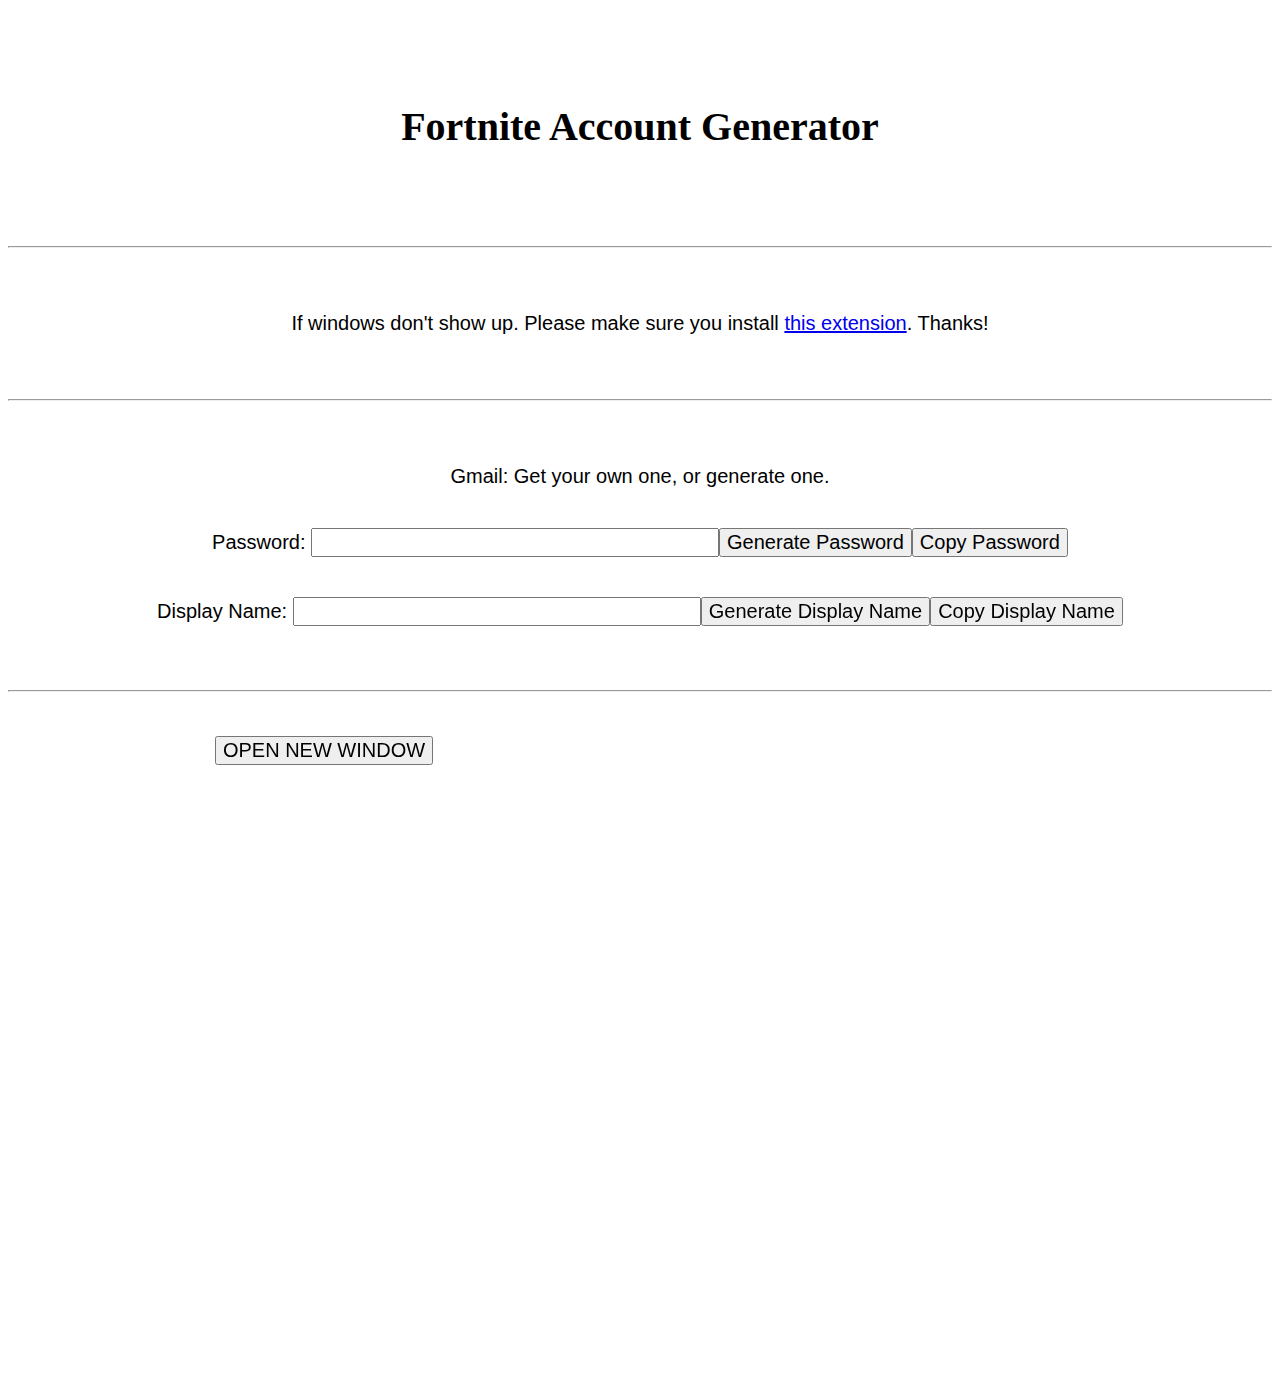
<file: Generator.html>
<!DOCTYPE html>
<html>
<head>
  <meta charset="UTF-8">
  <meta http-equiv="Content-Security-Policy" content="default-src * 'unsafe-eval' 'unsafe-inline' data: gap: https://ssl.gstatic.com 'unsafe-eval'; frame-src *; connect-src *; style-src 'self' 'unsafe-inline'; media-src *; img-src 'self' data: content:;">
  <meta name="description" content="For nigger monkeys who can't create accounts!! 😃😃 Don't leak my website you fat black monkey nigger!!">
  <meta http-equiv="X-UA-Compatible" content="IE=edge">
  <meta name="viewport" content="width=device-width, initial-scale=1.0">
  <link rel="icon" type="image/png" href="https://raw.githubusercontent.com/GamebP/GamebP.github.io/to_main/discord.ico"/>
  <title>Fortnite Account Generator | By SkyDash</title>
    <!-- 
# https://patorjk.com/software/taag/#p=testall&h=0&v=0&c=bash&f=Horizontal%20Left&t=%40SkyDash%234150
#      ____    ____    _              ____                  _         _  _     _  _     _   ____     ___  
#     / __ \  / ___|  | | __  _   _  |  _ \    __ _   ___  | |__    _| || |_  | || |   / | | ___|   / _ \ 
#    / / _` | \___ \  | |/ / | | | | | | | |  / _` | / __| | '_ \  |_  ..  _| | || |_  | | |___ \  | | | |
#   | | (_| |  ___) | |   <  | |_| | | |_| | | (_| | \__ \ | | | | |_      _| |__   _| | |  ___) | | |_| |
#    \ \__,_| |____/  |_|\_\  \__, | |____/   \__,_| |___/ |_| |_|   |_||_|      |_|   |_| |____/   \___/ 
#     \____/                  |___/                                                                                                            
    -->
    <style>
@import url('https://fonts.googleapis.com/css2?family=Work+Sans&display=swap'); /* 1 */
@import url('https://fonts.googleapis.com/css2?family=Hina+Mincho&display=swap');
      input, button, p
      {
        font-family: 'Work Sans', sans-serif;
        font-size: 20px;
      }
      div.awKE8WXTEmpJq4x4mvdCyh3U7
      {
        align-items: center;
        display: grid;
      }
      h3.uDVYhsuayuaoieioefahyaeyf3
      {
        font-size: 50px;
        text-align: center;
      }
      jk.jk-1
      {
        font-family: 'Hina Mincho', serif;
        font-size: 40px;
      }
      #first_column,
      #second_column {
        width: 50%;
      }

      #first_column {
        float:left;
      }

      #first_column {
        float:right;
      }
    </style>
<script>
      const PassChar = "abcdefghijklmnopqrstuvwxyzABCDEFGHIJKLMNOPQRSTUVWXYZ0123456789!@#$%^&*";
    
      function PasswordCharacters(length) {
        let result = "";
        for (let i = 0; i < length; i++) {
          result += PassChar[Math.floor(Math.random() * PassChar.length)];
        }
        return result;
      }

function GeneratePass()
{
          // Generate a new password
          const password = PasswordCharacters(26);
        document.getElementById('password_gen').value = password;
}
    
      function CopyPass() {
        // Copy the password to the clipboard
        const tempInput = document.createElement("input");
        tempInput.value = document.getElementById('password_gen').value;
        document.body.appendChild(tempInput);
        tempInput.select();
        document.execCommand("copy");
        document.body.removeChild(tempInput);
        window.alert("Password coppied { "+ document.getElementById('password_gen').value + " }\nMake sure you dont get banned nigger!")
      }
</script>
<script>
  const DisplayNameChar = "ㄖ几ㄥㄚ山ㄒ卂Ҝ乇丂ツㅤㅰㅱصഐᾯண藤間桜ܟܝܛܚܙܘܗܕܓܒܐܠܡܢܣܥܦܨܩܪܫܬ";

  function DisplayName(length) {
    let result = "";
    for (let i = 0; i < length; i++) {
      result += DisplayNameChar[Math.floor(Math.random() * DisplayNameChar.length)];
    }
    return result;
  }

  function DisplayNameGenerate()
  {
        // Generate a new password
        const displaynamez = DisplayName(16);
    document.getElementById('displayname_gen').value = displaynamez;
  }

  function DisplayNameCopy() {

    // Copy the password to the clipboard
    const tempInput = document.createElement("input");
    tempInput.value = document.getElementById('displayname_gen').value;
    document.body.appendChild(tempInput);
    tempInput.select();
    document.execCommand("copy");
    document.body.removeChild(tempInput);
  }
</script>
</head>
<body>
    <br><br>
    <h3 class="uDVYhsuayuaoieioefahyaeyf3"><jk class="jk-1">Fortnite Account Generator</jk></h3>
    <br><br>
    <hr>
    <br><br>
    <p align="center">If windows don't show up. Please make sure you install <a target="_blank" href="https://chrome.google.com/webstore/detail/ignore-x-frame-headers/gleekbfjekiniecknbkamfmkohkpodhe">this extension</a>. Thanks!</p>
    <br><br>
    <hr>  
    <br><br>
    <div class="awKE8WXTEmpJq4x4mvdCyh3U7">
      <p align="center">Gmail: <a id="gmail_gen">Get your own one, or generate one.</a></p>
      <p align="center">Password: <input style="width: 400px;" name="text" id="password_gen"><button onclick="GeneratePass()">Generate Password</button><button onclick="CopyPass()">Copy Password</button></input></p>
      <p align="center">Display Name: <input style="width: 400px;" name="text" id="displayname_gen"><button onclick="DisplayNameGenerate()">Generate Display Name</button><button onclick="DisplayNameCopy()">Copy Display Name</button></input></p>
    </div>
    <br><br>
    <hr>
<!-- https://support.panopto.com/s/article/How-to-Enable-Third-Party-Cookies-in-Supported-Browsers -->
    <br><br>
    <div align="center" id="first_column">
      <!-- https://smailpro.com/advanced -->
      <iframe width="760" height="650" src="https://smailpro.com/advanced" frameborder="0"></iframe>
    </div>

    <div align="center" id="second_column">
      <FORM>
      <INPUT type="button" value="OPEN NEW WINDOW" onClick="window.open('https://www.epicgames.com/id/register/date-of-birth','mywindow','width=760,height=650,toolbar=yes,location=yes,directories=yes,status=yes,menubar=yes,scrollbars=yes,copyhistory=yes,resizable=yes')">
</FORM> 
      <!-- https://www.epicgames.com/id/register/date-of-birth -->
      <!-- <iframe width="760" height="650" samesite="none" secure="true" sandbox="allow-forms allow-modals allow-orientation-lock allow-pointer-lock allow-popups allow-popups-to-escape-sandbox allow-presentation allow-same-origin allow-scripts allow-top-navigation allow-top-navigation-by-user-activation" src="https://www.epicgames.com/id/register/date-of-birth" frameborder="0"></iframe> -->
    </div>
    <br>
    <br>
</body>
</html>
</file>
